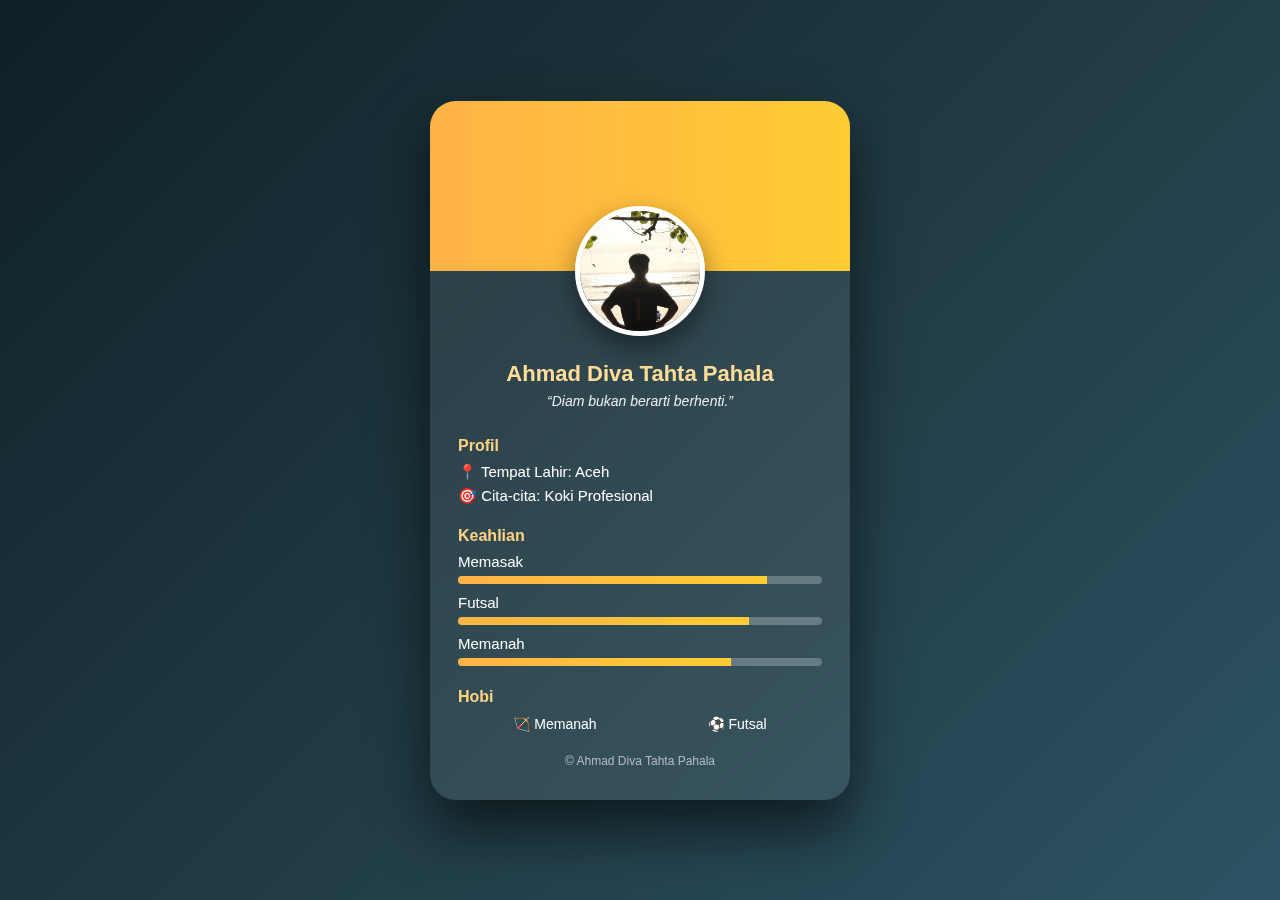
<file: index.html>
<!DOCTYPE html>
<html lang="id">
<head>
  <meta charset="UTF-8">
  <title>Biodata Ahmad Diva Tahta Pahala</title>
  <link rel="stylesheet" href="kak.css">
</head>
<body>

  <div class="card">

    <div class="header">
      <div class="photo">
        <img src="WhatsApp Image 2025-12-31 at 08.45.11.jpeg" alt="Ahmad Diva Tahta Pahala">
      </div>
    </div>

    <div class="content">
      <h1>Ahmad Diva Tahta Pahala</h1>
      <p class="quote">“Diam bukan berarti berhenti.”</p>

      <div class="section">
        <h3>Profil</h3>
        <p>📍 Tempat Lahir: Aceh</p>
        <p>🎯 Cita-cita: Koki Profesional</p>
      </div>

      <div class="section">
        <h3>Keahlian</h3>

        <label>Memasak</label>
        <div class="bar"><div class="fill w85"></div></div>

        <label>Futsal</label>
        <div class="bar"><div class="fill w80"></div></div>

        <label>Memanah</label>
        <div class="bar"><div class="fill w75"></div></div>
      </div>

      <div class="section">
        <h3>Hobi</h3>
        <div class="hobi">
          <span>🏹 Memanah</span>
          <span>⚽ Futsal</span>
        </div>
      </div>

      <div class="footer">
        © Ahmad Diva Tahta Pahala
      </div>
    </div>

  </div>

</body>
</html>
</file>
<file: kak.css>
* {
  box-sizing: border-box;
  margin: 0;
  padding: 0;
  font-family: 'Segoe UI', sans-serif;
}

body {
  height: 100vh;
  background: linear-gradient(135deg, #0f2027, #203a43, #2c5364);
  display: flex;
  justify-content: center;
  align-items: center;
  color: #ffffff;
}

.card {
  width: 420px;
  background: rgba(255, 255, 255, 0.08);
  backdrop-filter: blur(14px);
  border-radius: 26px;
  overflow: hidden;
  box-shadow: 0 30px 60px rgba(0, 0, 0, 0.6);
  animation: fadeIn 1.2s ease;
}

@keyframes fadeIn {
  from {
    opacity: 0;
    transform: translateY(35px);
  }
  to {
    opacity: 1;
    transform: translateY(0);
  }
}

.header {
  height: 170px;
  background: linear-gradient(to right, #ffb347, #ffcc33);
  position: relative;
}

.photo {
  position: absolute;
  left: 50%;
  bottom: -65px;
  transform: translateX(-50%);
  width: 130px;
  height: 130px;
  border-radius: 50%;
  overflow: hidden;
  border: 5px solid #ffffff;
  box-shadow: 0 12px 28px rgba(0, 0, 0, 0.45);
}

.photo img {
  width: 100%;
  height: 100%;
  object-fit: cover;
}

.content {
  padding: 90px 28px 32px;
  text-align: center;
}

h1 {
  font-size: 22px;
  color: #ffdd99;
  margin-bottom: 6px;
}

.quote {
  font-size: 14px;
  font-style: italic;
  opacity: 0.9;
  margin-bottom: 28px;
}

.section {
  text-align: left;
  margin-bottom: 22px;
}

.section h3 {
  font-size: 16px;
  margin-bottom: 8px;
  color: #ffd180;
}

.section p,
.section label {
  font-size: 15px;
  display: block;
  margin-bottom: 6px;
}

.bar {
  width: 100%;
  height: 8px;
  background: rgba(255, 255, 255, 0.25);
  border-radius: 10px;
  overflow: hidden;
  margin-bottom: 10px;
}

.fill {
  height: 100%;
  background: linear-gradient(to right, #ffb347, #ffcc33);
}

.w85 { width: 85%; }
.w80 { width: 80%; }
.w75 { width: 75%; }

.hobi {
  display: flex;
  justify-content: space-around;
  margin-top: 10px;
  font-size: 14px;
}

.footer {
  text-align: center;
  margin-top: 18px;
  font-size: 12px;
  opacity: 0.6;
}
</file>
